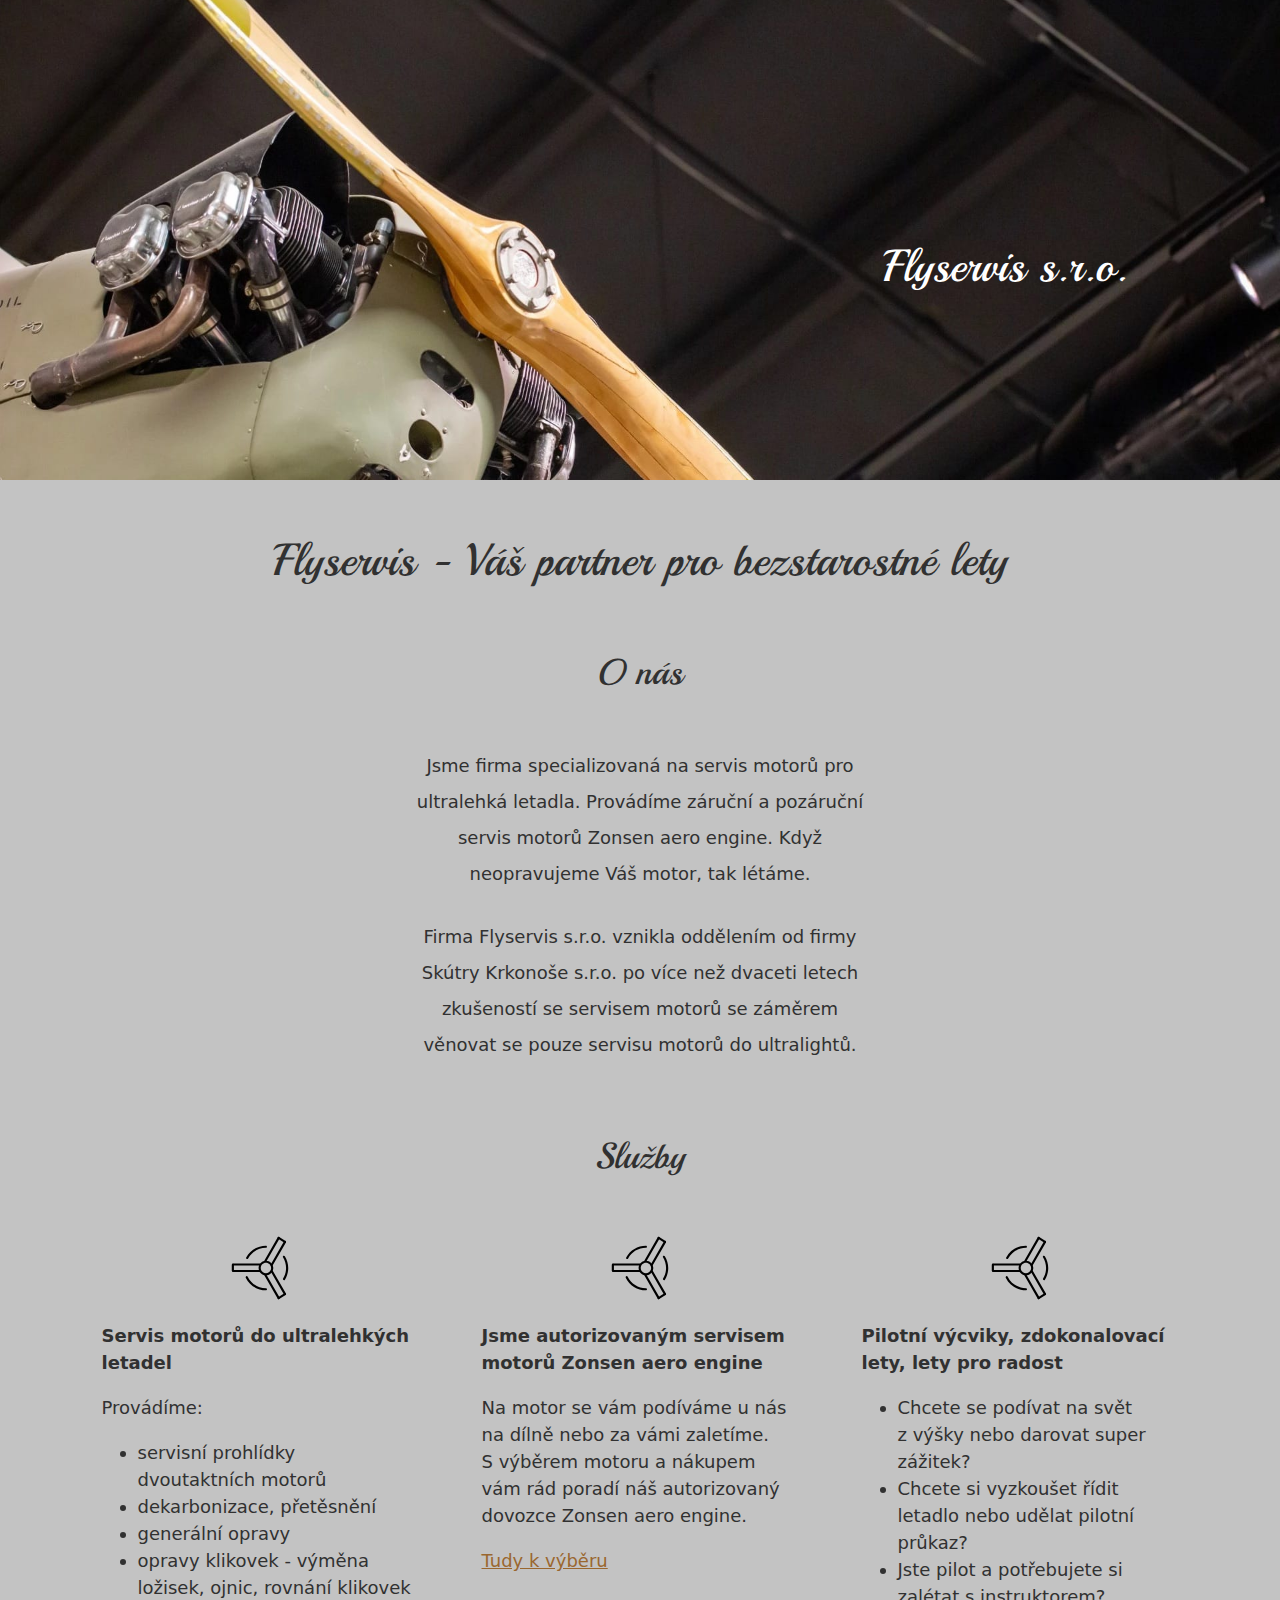
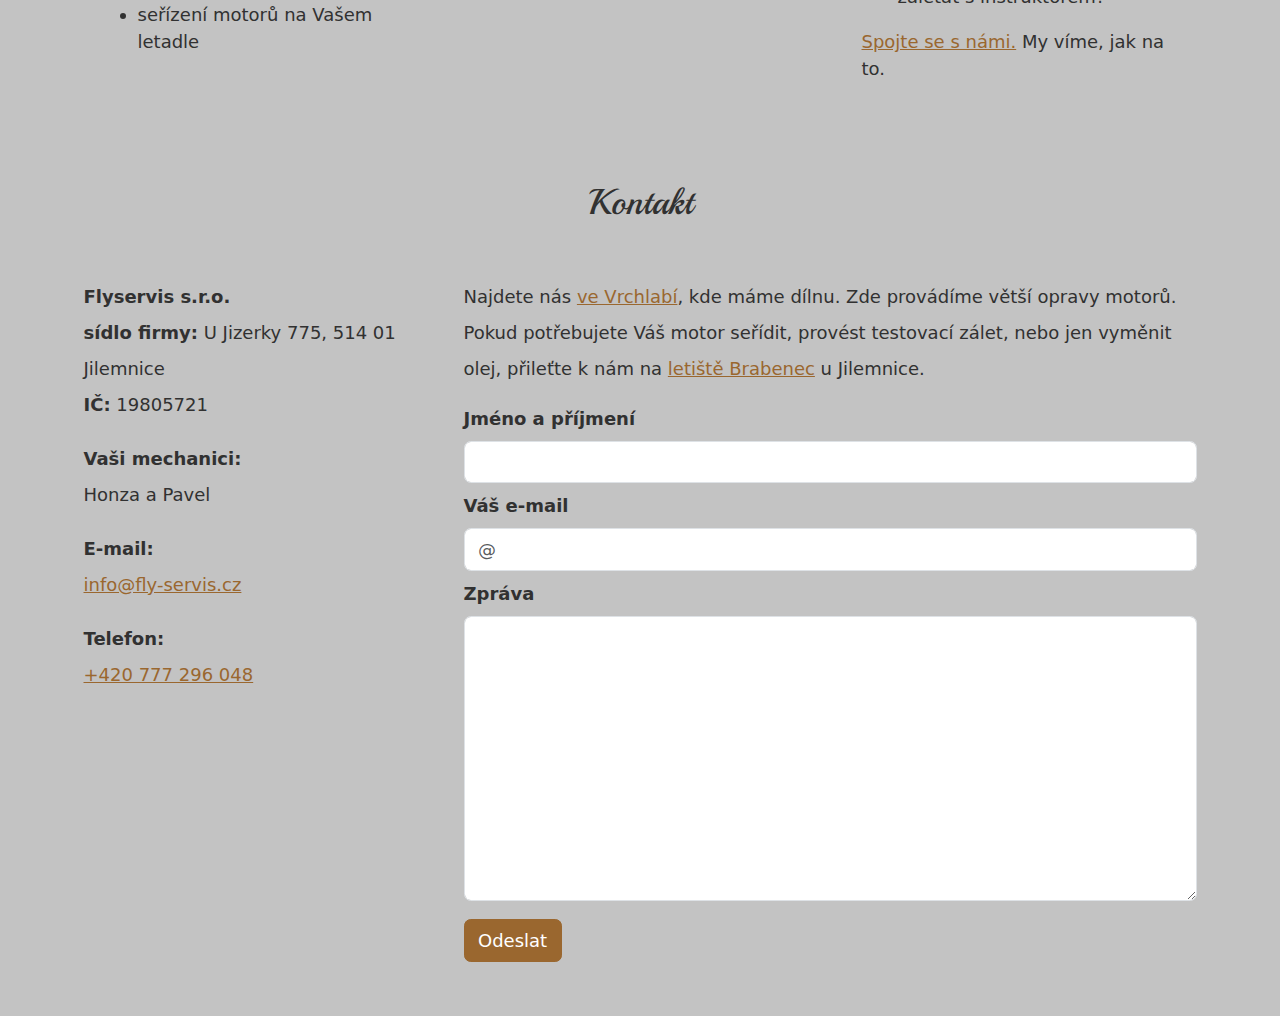
<file: index.html>
<!doctype html>
<html lang="cs">
	<head>
		<meta charset="utf-8">
		<meta name="viewport" content="width=device-width, initial-scale=1">
		<meta name="description" content="Jsme firma specializovaná na servis motorů pro ultralehká letadla. Provádíme záruční a pozáruční servis motorů Zonsen aero engine.">
		<meta name="robots" content="index, follow">

		<title>Flyservis Vrchlabí - Váš partner pro bezstarostné lety</title>
		<link rel="preconnect" href="https://fonts.googleapis.com">
		<link rel="preconnect" href="https://fonts.gstatic.com" crossorigin>
		<link href="https://fonts.googleapis.com/css2?family=Playball&display=swap" rel="stylesheet">
		<link rel="stylesheet" href="./src/css/bootstrap.min.css">
		<link rel="stylesheet" href="./src/css/font.css">
		<link href="./src/css/style.css" rel="stylesheet">

		<link rel="icon" href="./src/img/favicon.ico">
	</head>

	<body>
		<header>
			<div class="hero position-relative">
				<img src="./src/img/hero.jpg" alt="Flyservis Vrchlabí" class="hero__img">
				<div class="container position-absolute top-50 start-0">
					<h1 class="hero__heading color-white text-end">Flyservis s.r.o.</h1>
				</div>
			</div>
		</header>
		<main>
			<section aria-label="O nás">
				<div class="about-us text-center mt-5">
					<div class="container">
						<div class="row justify-content-center">
							<div class="col-12 mb-5">
								<h1>Flyservis  - Váš partner<br class="d-sm-none"> pro bezstarostné lety</h1>
							</div>
							<div class="col col-md-6 col-lg-5">
								<h2 class="mb-5">O nás</h2>
								<p class="lh-lg mb-4">Jsme firma specializovaná na servis motorů pro ultralehká letadla. Provádíme záruční a&nbsp;pozáruční servis motorů Zonsen aero engine. Když neopravujeme Váš motor, tak létáme.</p>
								<p class="lh-lg">Firma Flyservis s.r.o. vznikla oddělením od firmy Skútry Krkonoše s.r.o. po více než dvaceti letech zkušeností se servisem motorů se záměrem věnovat se pouze servisu motorů do ultralightů.</p>
							</div>
						</div>
					</div>
				</div>
			</section>

			<section aria-label="Služby">
				<div class="services mt-5">
					<div class="container">
						<h2 class="mb-5 text-center">Služby</h2>
						<div class="row justify-content-center">
							<div class="col-12 col-md-4 mb-4">
								<div class="text-center">
									<img src="./src/img/21mwjo.svg" alt="Služby" class="services__img">
								</div>
								<div class="px-3 mt-3">
									<p><strong>Servis motorů do ultralehkých letadel</strong></p>
									<p>Provádíme:</p>
									<ul>
										<li>servisní prohlídky dvoutaktních motorů</li>
										<li>dekarbonizace, přetěsnění</li>
										<li>generální opravy</li>
										<li>opravy klikovek - výměna ložisek, ojnic, rovnání klikovek</li>
										<li>seřízení motorů na Vašem letadle</li>
									</ul>
								</div>
							</div>
							<div class="col-12 col-md-4 mb-4">
								<div class="text-center">
									<img src="./src/img/21mwjo.svg" alt="Služby" class="services__img">
								</div>
								<div class="px-3 mt-3">
									<p><strong>Jsme autorizovaným servisem motorů Zonsen aero engine</strong></p> 
									<p>Na motor se vám podíváme u&nbsp;nás na dílně nebo za vámi zaletíme. S&nbsp;výběrem motoru a&nbsp;nákupem vám rád poradí náš autorizovaný dovozce Zonsen aero engine.</p>
									<p><a href="https://www.zaec.cz/" target="_blank" rel="noopener">Tudy k&nbsp;výběru</a></p>
								</div>
							</div>
							<div class="col-12 col-md-4 mb-4">
								<div class="text-center">
									<img src="./src/img/21mwjo.svg" alt="Služby" class="services__img">
								</div>
								<div class="px-3 mt-3">
									<p><strong>Pilotní výcviky, zdokonalovací lety, lety pro radost</strong></p> 
									<ul>
										<li>Chcete se podívat na svět z&nbsp;výšky nebo darovat super zážitek?</li>
										<li>Chcete si vyzkoušet řídit letadlo nebo udělat pilotní průkaz?</li>
										<li>Jste pilot a&nbsp;potřebujete si zalétat s&nbsp;instruktorem?</li>
									</ul>
									<p><a href="#contact-form">Spojte se s&nbsp;námi.</a> My víme, jak na to.</p>
								</div>
							</div>
						</div>
					</div>
				</div>
			</section>

			<section aria-label="Kontakt">
				<div class="contact mt-5 mb-5">
					<div class="container">
						<h2 class="mb-5 text-center">Kontakt</h2>
						<div class="row justify-content-center">
							<div class="col-12 col-md-6 col-lg-4 lh-lg">
								<p><strong>Flyservis s.r.o.</strong><br>
								<strong>sídlo firmy:</strong> U&nbsp;Jizerky 775, 514&nbsp;01 Jilemnice<br>
								<strong>IČ:</strong> 19805721<br></p>
								<p><strong>Vaši mechanici:</strong><br>
								Honza a&nbsp;Pavel</p>
								<p><strong>E-mail:</strong><br>
								<a href="mailto:info@fly-servis.cz">info@fly-servis.cz</a></p>
								<p><strong>Telefon:</strong><br>
								<a href="tel:+420777296048">+420 777 296 048</a></p>
							</div>
							<div class="col-12 col-md-6 col-lg-8">
								<div class="lh-lg">
								<p>Najdete nás <a href="https://mapy.cz/s/lonebacala" target="_blank" rel="noopener">ve Vrchlabí</a>, kde máme dílnu. Zde provádíme větší opravy motorů. Pokud potřebujete Váš motor seřídit, provést testovací zálet, nebo jen vyměnit olej, přileťte k&nbsp;nám na <a href="https://mapy.cz/s/kahokeloje" target="_blank" rel="noopener">letiště Brabenec</a> u&nbsp;Jilemnice. </p>
							</div>
							<div class="contact-form" id="contact-form">
								<form action="https://api.staticforms.xyz/submit" method="post">
									<input type="hidden" name="accessKey" value="0bf02c24-0835-47be-b8c9-f9b6485dd8c0">
									<div class="form-input mb-2">
										<label for="form-name" class="form-label"><strong>Jméno a&nbsp;příjmení</strong></label><br>
										<input id="form-name" class="form-control" type="text" name="name" required>
									</div>
									<div class="form-input mb-2">
										<label for="form-mail" class="form-label"><strong>Váš e-mail</strong></label><br>
										<input id="form-mail" class="form-control" type="email" name="email" placeholder="@" required>
									</div>
									<div class="form-input mb-3">
										<label for="form-message" class="form-label"><strong>Zpráva</strong></label><br>
										<textarea id="form-message" class="form-control" name="message" cols="30" rows="10"></textarea>
									</div>
									<input type="text" name="honeypot" style="display: none;">
									<input type="hidden" name="redirectTo" value="https://fly-servis.cz/zprava.html">
									<button class="btn btn-primary">Odeslat</button>
								</form>
							</div>
						</div>
					</div>
				</div>
			</section>
		</main>
	</body>
</html>
</file>
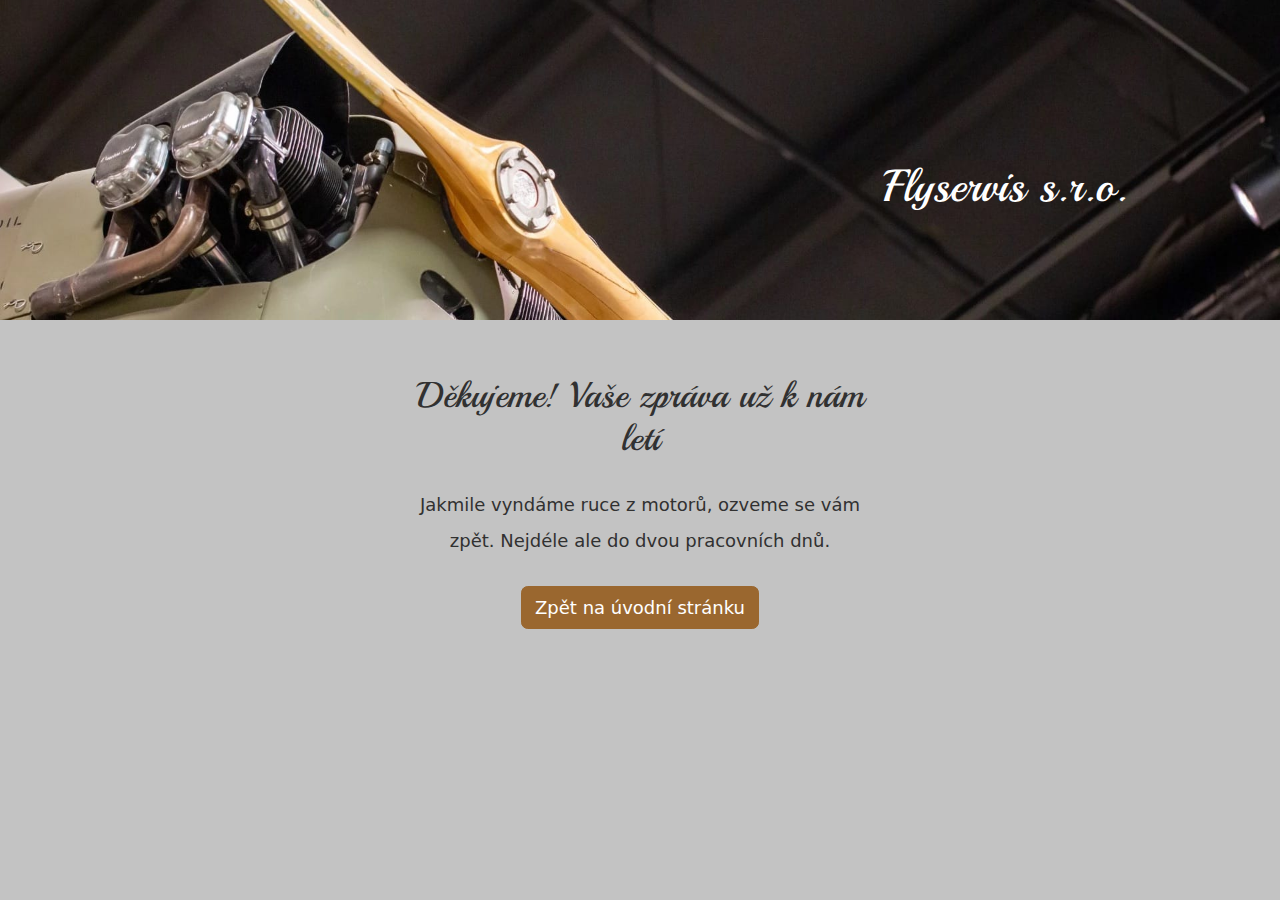
<file: zprava.html>
<!doctype html>
<html lang="cs">
	<head>
		<meta charset="utf-8">
		<meta name="viewport" content="width=device-width, initial-scale=1">
		<meta name="description" content="Jsme firma specializovaná na servis motorů pro ultralehká letadla. Provádíme záruční a pozáruční servis motorů Zonsen aero engine.">
		<meta name="robots" content="noindex, nofollow">

		<title>Flyservis Vrchlabí - Váš partner pro bezstarostné lety</title>
		<link rel="preconnect" href="https://fonts.googleapis.com">
		<link rel="preconnect" href="https://fonts.gstatic.com" crossorigin>
		<link href="https://fonts.googleapis.com/css2?family=Playball&display=swap" rel="stylesheet">
		<link rel="stylesheet" href="./src/css/bootstrap.min.css">
		<link rel="stylesheet" href="./src/css/font.css">
		<link href="./src/css/style.css" rel="stylesheet">

		<link rel="icon" href="./src/img/favicon.ico">
	</head>

	<body>
		<header>
			<div class="hero hero--small position-relative">
				<img src="./src/img/hero.jpg" alt="Flyservis Vrchlabí" class="hero__img">
				<div class="container position-absolute top-50 start-0">
					<h1 class="hero__heading color-white text-end">Flyservis s.r.o.</h1>
				</div>
			</div>
		</header>
		<main>
			<section aria-label="O nás">
				<div class="about-us text-center mt-5 mb-5">
					<div class="container">
						<div class="row justify-content-center">
							<div class="col col-md-6 col-lg-5">
								<h2 class="mb-4">Děkujeme! Vaše zpráva už k nám letí</h2>
								<p class="lh-lg mb-4">Jakmile vyndáme ruce z motorů, ozveme se vám zpět. Nejdéle ale do dvou pracovních dnů.</p>
								<a href="https://fly-servis.cz" class="btn btn-primary">Zpět na úvodní stránku</a>
							</div>
						</div>
					</div>
				</div>
			</section>
		</main>
	</body>
</html>
</file>
<file: src/css/font.css>
@font-face {
    font-family: Metropolis-Fallback;
    size-adjust:107.5%;ascent-override:78%;src: local("Arial")
}

@font-face {
    font-family: Metropolis;
    src: url(../font/1fqpjm.woff2) format("woff2");
    font-weight: 400;
    font-style: normal;
    font-display: swap
}

@font-face {
    font-family: Metropolis;
    src: url(../font/3qcbpz.woff2) format("woff2");
    font-weight: 500;
    font-style: normal;
    font-display: swap
}

@font-face {
    font-family: Metropolis;
    src: url(../font/1ynemp.woff2) format("woff2");
    font-weight: 700;
    font-style: normal;
    font-display: swap
}
</file>
<file: src/css/style.css>
:root {
	--bs-blue: #9a672f;
	--bs-blue-hover: #764f24;
	--color-white: #ffffff;
	--color-text: #313131;
	--color-light-bg: #c3c3c3;
}

html {
	font-family: Metropolis, Metropolis-Fallback, system-ui,-apple-system,"Segoe UI",Roboto,"Helvetica Neue",Arial,"Noto Sans","Liberation Sans",sans-serif;
	font-size: 18px;
}

body {
	background-color: var(--color-light-bg);
	color: var(--color-text);
}

a {
	color: var(--bs-blue);
}

a:hover {
	color: var(--bs-blue-hover);
}

.btn-primary {
	background-color: var(--bs-blue);
	border-color: var(--bs-blue);
}

.btn-primary:hover {
	background-color: var(--bs-blue-hover);
	border-color: var(--bs-blue-hover);
}

h1,
h2,
h3,
h4 {
	font-family: "Playball", serif;
}

.color-white {
	color: var(--color-white);
}

.hero__img {
	width: 100%;
	height: auto;
	object-fit: cover;
	object-position: center;
	aspect-ratio: 16 /6;
}

.hero--small .hero__img {
	aspect-ratio: 16 / 4;
}

.services__img {
	width: 4rem;
	height: 4rem;
}
</file>
